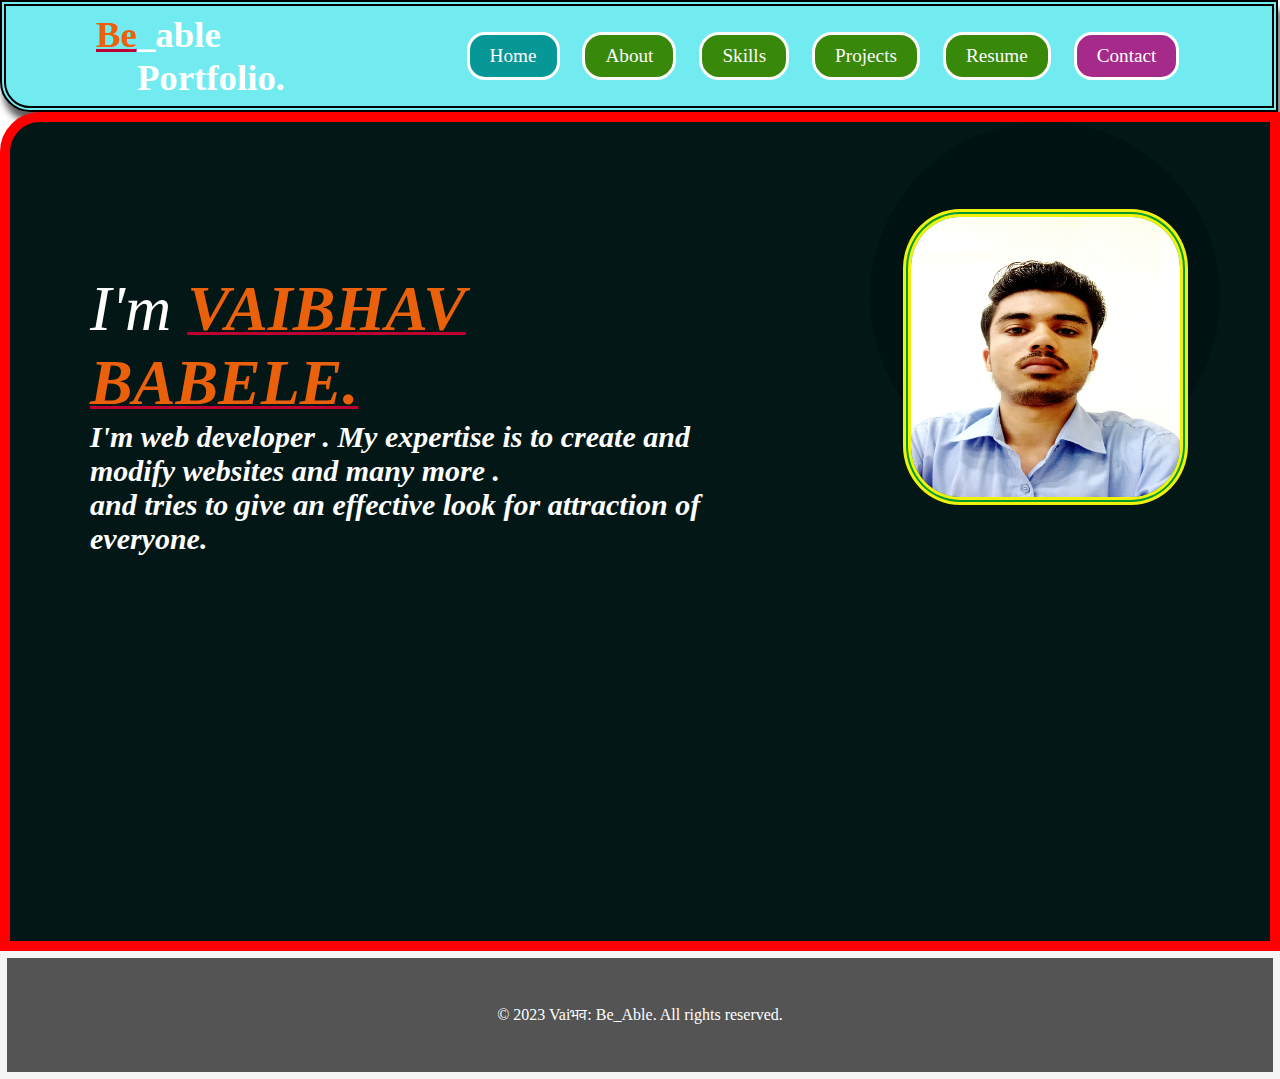
<file: portfolio/index.html>
<!DOCTYPE html>
<html lang="en">
    <head>
        <title>portfolio</title>
        <link rel="stylesheet" href="style.css">
    </head>
<body>
    <div id = "hm" >
            <nav class="nav_bar">
                 <div class="nav_lt">   <span class="l">Be</span>_able Portfolio. </div>
                 <div class="nav_rgt ">

                <a href="index.html" class="nav_about underline_remove border">Home</a>
                <a href="about.html" class="nav_about underline_remove border">About</a>
                <a href="skills.html" class="nav_skills underline_remove border">Skills</a>
                <a href="projects.html" class ="nav_projects underline_remove border">Projects</a>
                <a href="Resume.pdf" class ="nav_resume underline_remove border">Resume</a>
                <a href="contact.html" class="nav_service underline_remove border">Contact</a>
                 </div>
            </nav> 


    <div class ="hm_body">
        <div class="hm_body_lt"> I'm <span class="l"> VAIBHAV BABELE. </span>
            <p>I'm web developer . My expertise is to create and modify websites and many more .<br>
                 and tries to give an effective look for attraction of everyone.
                <p>
        </div>
            <div class="hm_body_rgt">
                <div class="innerbox">
                    <img src="img/be_able.jpg" alt=" My_pic" class="img">
                </div> 
            </div>
    </div>
    </div>

    
    <footer>
      <div class="container">
          <p>&copy; 2023 Vaiभव: Be_Able. All rights reserved.</p>
      </div>
    </footer>

    
</body>
</html>
</file>
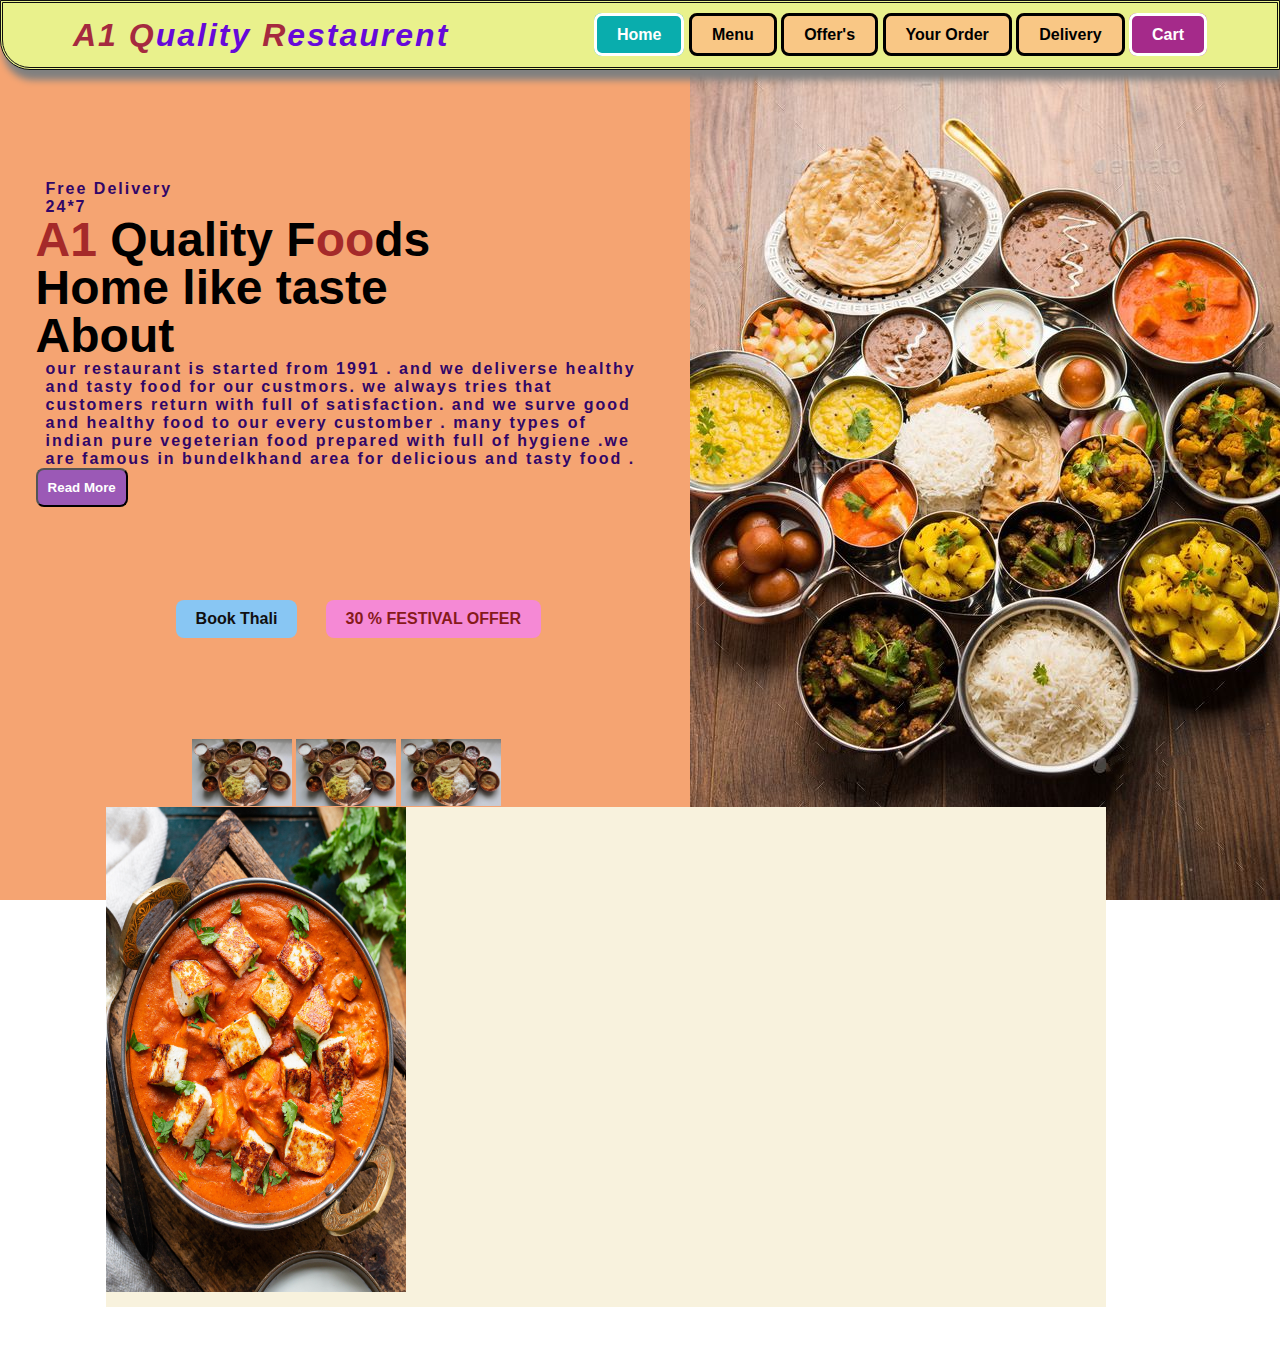
<file: landing page/A1 Quality Restaurant.html>
<!DOCTYPE html>
<html>
<head>
	<title> A1 Quality Restaurent</title>
<style type="text/css">
		*{padding: 0; margin:0; box-sizing: border-box; font-family: sans-serif;
		}

		header{
			width: 100%;
			height: 100vh;
			background-color: rgb(245, 164, 114) ;
			background-image: url(images/thali.jpg);
			background-size:  auto;
			background-repeat: no-repeat;
			background-position: bottom right;
			
			
		}
		nav{
			width: 100%;
			height: 70px;
			padding: 0px 70px;
			background: rgb(233, 241, 140);
			
			color: rgb(13, 13, 13);
			display: flex;
			justify-content: space-between;
			align-items: center;
			border-bottom-left-radius: 30px;
			border-style:double;
			box-shadow: 3px 10px 7px grey;
			
		}
		.logo{
			font-weight: bold;
			font-size: 2em;
			font-style:oblique;
			letter-spacing: 2px;
			color:rgb(102, 9, 217);
		}
		.logo span{
			color: rgb(165, 42, 63);
		}
		.menu a{
			text-decoration: none;
			color: black;
			padding: 10px 20px;
			background-color: rgb(249, 199, 133);
			border-radius: 8px;
			border-style: solid;
		}
		.menu a:last-child{
			background: rgb(165, 42, 138);
			color: white;
			border-radius: 8px;
		}
		.menu a:first-child{
			background: rgb(9, 173, 173);
			color: white;
			border-radius: 8px;
		}

		.h-text{
			position:absolute;
			top:20%;
			right: 50%;
			left: 2%;
			padding-left: 10px;

		}
		.slide-frame{
			background-color: #f8f2dd;
			
			
			overflow:hidden;
			height:500px;
			width: 1000px;
			margin-left: 70px;
			margin-top: 300px;
			margin-bottom: 50px;

		}
		/*             slider animation        */
		@-webkit-keyframes slide_animation{
			 0% {left : 0px;}
			10% {left : 0px;}
			20% {left : 1200px;}
			30% {left : 1200px;}
			40% {left : 2400px;}
			50% {left : 2400px;}
			60% {left : 1200px;}
			70% {left : 1200px;}
			80% {left : 0px;}
			90% {left : 0px;}
			100% {left :0px;}
		}
		.slide-images{
			width: auto;
			height:auto;
			margin: 0 0 0 -2400px;
			position: relative;
			-webkit-animation-name: slide_animation;
			-webkit-animation-duration: 20s;
			-webkit-animation-iteration-count: infinite;
			-webkit-animation-direction:alternate-reverse;
			-webkit-animation-play-state:running;
		}
		.img-container{
			height: 800px;
			width: 1000px;
			float:right;

		}
		.h-text p{
			color: #310668;
			letter-spacing: 2px;
			font-weight: bold;
			top: 30px;
			padding-left: 10px;
		}
		.h-text h1{

			font-size: 3em;
			line-height: 1em;
		}
		.h-text h1 span{
				color: brown;
		}
		.h-text h2{
			font-size: 3em;
			margin-bottom: 0.5em;
		}
		#book{
			position: absolute;
			top: 420px;
			left: 150px;
			text-decoration: none;
			color: rgb(16, 15, 16);
			background: rgb(136, 198, 243);
			border-radius: 8px;
			padding: 10px 20px;
		}
		#dis{
			position: absolute;
			top: 420px;
			left: 300px;

			text-decoration: none;
			color: rgb(134, 26, 26);
			background: #f589d5;
			padding: 10px 20px;
			border-radius: 8px;
		}
		#thali{
			position: absolute;
			bottom: 10%;
			left: 15%;
		}
		#thali img{
			transition: 0.4s ease;
		}
		#thali img:hover{
			transform: translateY(-20px);
		}
		button{
			background-color: #9b59b6;
			padding: 10px;
			color: white;
			border-radius: 8px;
		}
</style>
</head>
<body>
<header>
	<nav>
		<div class="logo"><span>A1 Q</span>uality <span>R</span>estaurent</div>
		<div class="menu">
				<a href="#"><b>Home</b></a>
			<a href="#"><b>Menu</b></a>
			<a href="#"><b>Offer's</b></a>
			<a href="#"><b>Your Order</b></a>
			<a href="#"><b>Delivery</b></a>
			<a href="#"><b>Cart</b></a>
		</div>
	</nav>
	<div class="h-text">
			<p>Free Delivery</p>
			<p> 24*7</p>
		<h1> <span>A1</span> Quality F<span>oo</span>ds </h1>
		<h1>Home like taste</h1>
		<h1>About</h1>
		<p> our restaurant is started from 1991 . and we deliverse healthy and tasty food for our custmors.
			we always tries that customers return with full of satisfaction. and we surve good and healthy food to our every customber .
		many types of indian  pure vegeterian food prepared with full of hygiene .we are famous in bundelkhand area for delicious and tasty food .</p>
		<button><b>Read More</b></button>


		<a href="#" id="book"><b>Book Thali</b></a>
		<a href="#" id="dis"><b>30 % FESTIVAL OFFER</b></a>
	<div class="slide-frame">
		<div class="slide-images">
			<div class="img-container">
				<img src="images/Butter-Paneer.jpeg" width="300" height="485">
			</div>
			<div class="img-container">
				<img src="images/south indian.jpg"  width="300" height="485">
			</div>
			<div class="img-container">
				<img src="images/paneer-tikka.jpg"  width="300" height="485">
			</div>
			<div class="img-container">
				<img src="images/thali.jpg"  width="300" height="400">
			</div>
			
		</div>
	</div>
	</div>
	<div id="thali">
		<img src="images/order.jpg" width="100">	
		<img src="images/order.jpg" width="100">
		<img src="images/order.jpg" width="100">
	</div>
</header>
</body>
</html>
</file>
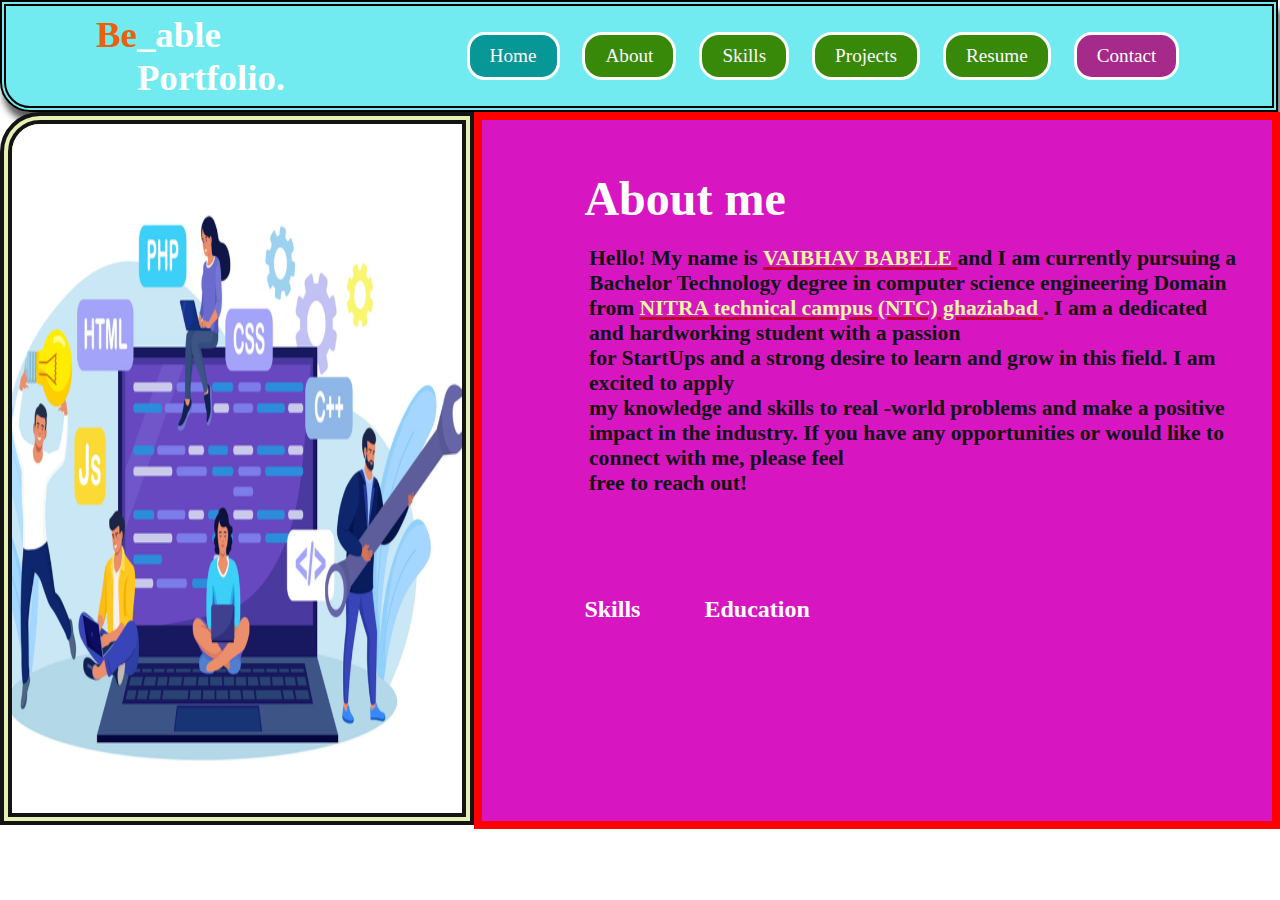
<file: portfolio/about.html>
<!DOCTYPE html>
<html lang="en">
    <head>
        <title>portfolio</title>
        <link rel="stylesheet" href="style.css">
    </head>
<body>
    <nav class="nav_bar">
        <div class="nav_lt">   <span class="l">Be</span>_able Portfolio. </div>
        <div class="nav_rgt ">

       <a href="index.html" class="nav_about underline_remove border">Home</a>
       <a href="about.html" class="nav_about underline_remove border">About</a>
       <a href="skills.html" class="nav_skills underline_remove border">Skills</a>
       <a href="projects.html" class ="nav_projects underline_remove border">Projects</a>
       <a href="Resume.pdf" class ="nav_resume underline_remove border">Resume</a>
       <a href="contact.html" class="nav_service underline_remove border">Contact</a>
        </div>
   </nav>

   
<div class="about">
    <div class="about_container">
        <div><img src="img/skills.png" alt="Be_able photo" class="about_img"></div>
        <div class="about_col">
            <h1 class="about_head" >About me</h1>
            <p class="about_p" > 
                Hello! My name is <span>VAIBHAV BABELE </span> and I am currently pursuing a Bachelor Technology
                 degree in computer science engineering Domain from <span>NITRA technical campus (NTC) ghaziabad
                </span> . I am a dedicated and hardworking student with a passion<br> for StartUps and a strong 
                desire to learn and grow in this field. I am excited to apply<br> my knowledge and skills to real
                -world problems and make a positive impact in the industry. If you have any opportunities or would
                 like to connect with me, please feel<br> free to reach out!

            </p>
            <div class="about_foot">
                <a class="about_links border"  href="skills.html" >Skills</a>
                <a class="about_links border" href="education.html">Education</a>
            </div>
        </div>
        
    </div>
    
</div>
</body>
</html>
</file>
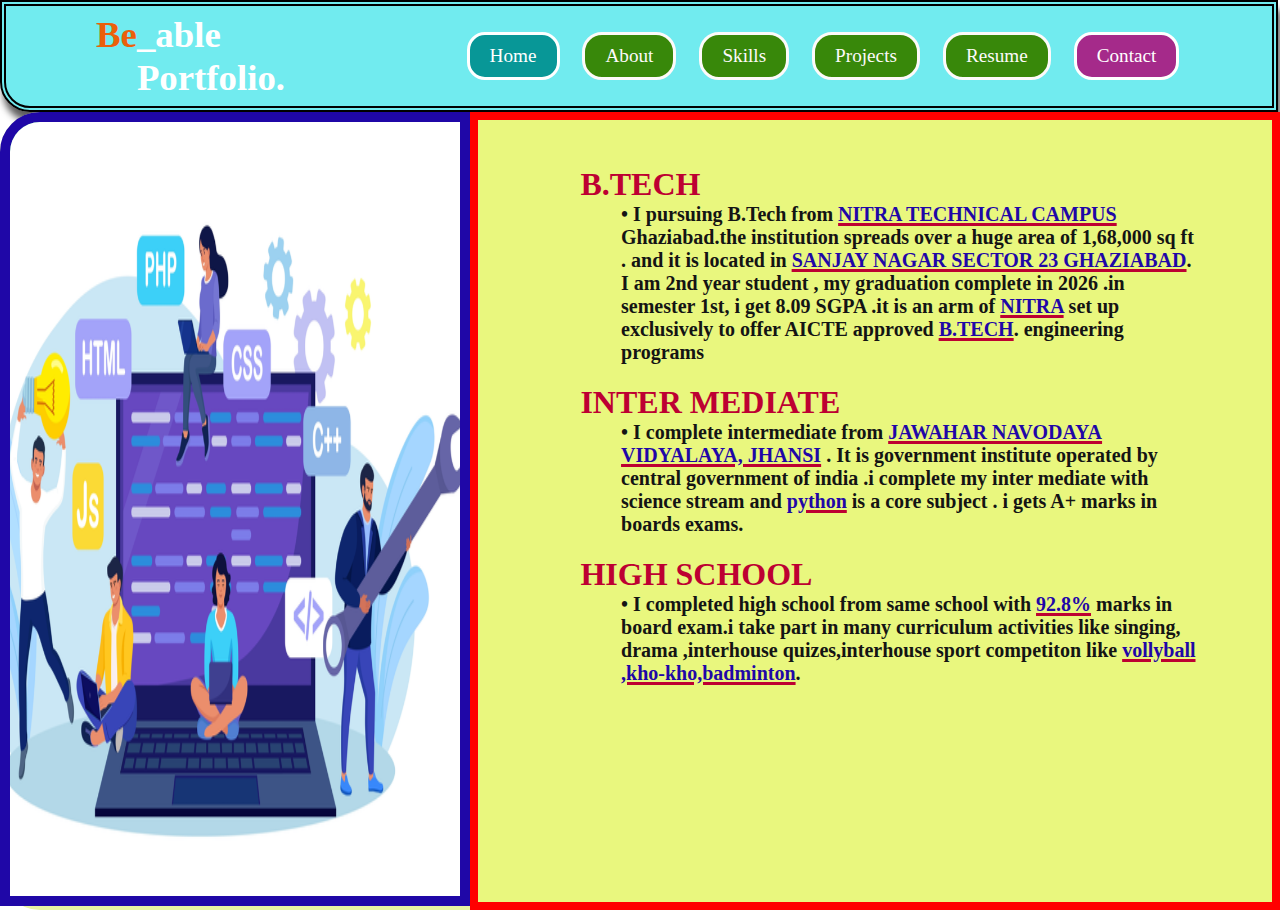
<file: portfolio/education.html>
<!DOCTYPE html>
<html lang="en">
    <head>
        <title>EDUCATION</title>
        <link rel="stylesheet" href="style.css">
    </head>
<body>
    <nav class="nav_bar">
        <div class="nav_lt">   <span class="l">Be</span>_able Portfolio. </div>
        <div class="nav_rgt ">

       <a href="index.html" class="nav_about underline_remove border">Home</a>
       <a href="about.html" class="nav_about underline_remove border">About</a>
       <a href="skills.html" class="nav_skills underline_remove border">Skills</a>
       <a href="projects.html" class ="nav_projects underline_remove border">Projects</a>
       <a href="Resume.pdf" class ="nav_resume underline_remove border">Resume</a>
       <a href="contact.html" class="nav_service underline_remove border">Contact</a>
        </div>
   </nav>

   
<div class="edu">
    <div class="edu_container">
        <div class="edu_col1"><img src="img/skills.png" alt="Be_able photo" class="edu_img"></div>
        <div class="edu_col">
            <h1 class="edu_sub_head"> B.TECH</h1>
            <p class="edu_p"> 
                • I pursuing B.Tech from <span>NITRA TECHNICAL 
                CAMPUS</span> Ghaziabad.the institution spreads over a huge area of 1,68,000 sq ft . and it is
                 located in <span>SANJAY NAGAR SECTOR 23 GHAZIABAD</span>. I am 2nd year student , my graduation 
                 complete in 2026 .in semester 1st, i get 8.09 SGPA .it is an arm of <span>NITRA</span> set up 
                 exclusively to offer AICTE approved <span>B.TECH</span>. engineering programs

            <h1 class="edu_sub_head" >INTER MEDIATE</h1>

                <p class="edu_p">• I complete intermediate from <span>JAWAHAR 
                NAVODAYA VIDYALAYA, JHANSI</span> . It is 
                government institute operated by central 
                government of india .i complete my inter mediate with science stream and <span>python</span>
                 is a core subject . i gets A+ marks in boards exams.</p>

            <h1 class="edu_sub_head">HIGH SCHOOL</h1>
                
                <p class="edu_p"> • I completed high school from same school
                with <span>92.8%</span> marks in board exam.i take part in many curriculum activities
                 like singing, drama ,interhouse quizes,interhouse sport competiton like <span>vollyball
                 ,kho-kho,badminton</span>.
                </p>
            
        </div>
    </div>
</div>
</body>
</html>
</file>
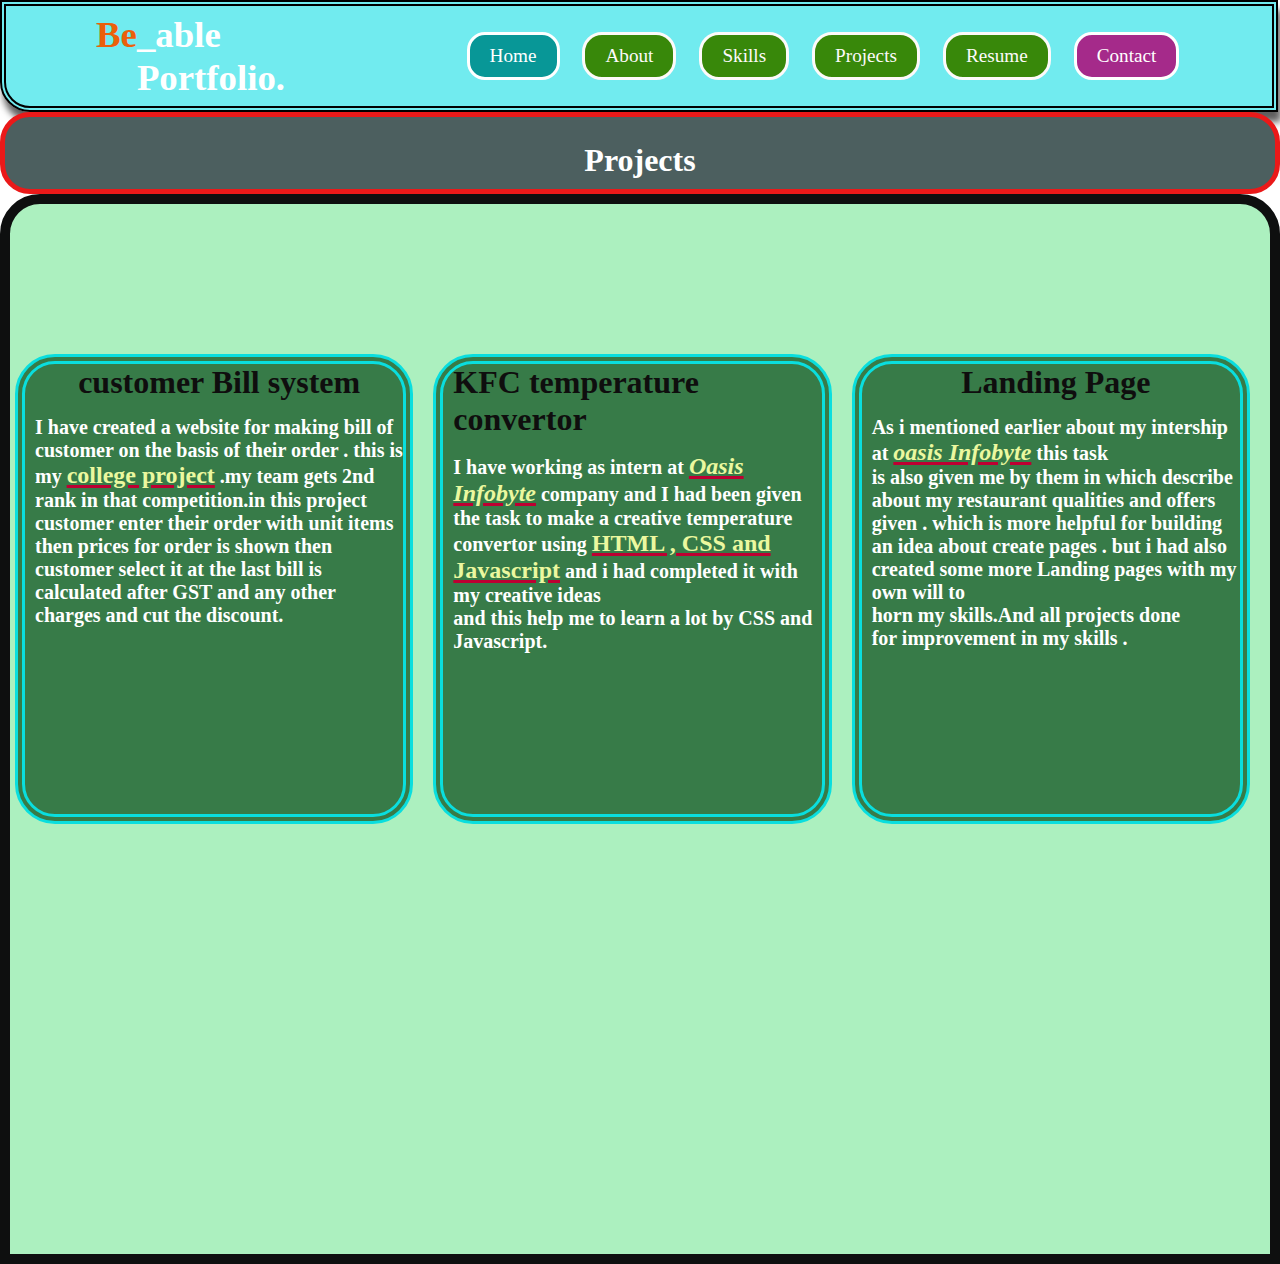
<file: portfolio/projects.html>
<!DOCTYPE html>
<html lang="en">
    <head>
        <title>portfolio</title>
        <link rel="stylesheet" href="style.css">
    </head>
<body> 
    <nav class="nav_bar">
        <div class="nav_lt">   <span class="l">Be</span>_able Portfolio. </div>
        <div class="nav_rgt ">

       <a href="index.html" class="nav_about underline_remove border">Home</a>
       <a href="about.html" class="nav_about underline_remove border">About</a>
       <a href="skills.html" class="nav_skills underline_remove border">Skills</a>
       <a href="projects.html" class ="nav_projects underline_remove border">Projects</a>
       <a href="Resume.pdf" class ="nav_resume underline_remove border">Resume</a>
       <a href="contact.html" class="nav_service underline_remove border">Contact</a>
        </div>
   </nav>
</nav>
<p class="proj-p1">Projects
    <div class="proj-box1">
        <div class="proj-box2">
            <h1  class="proj-head">customer Bill system</h1>
            <p class="proj-p2">
            I have created a website for making bill of customer on the basis of their order . this is my <span>college
             project</span> .my team gets 2nd rank in that competition.in this project customer enter their order with
              unit items then prices for order is shown then customer select it at the last bill is calculated
               after GST and any other charges and cut the discount.
        </p>
        </div>
        <div class="proj-box2">
            <h1  class="proj-head">KFC temperature convertor</h1>
            <p class="proj-p2">
                I have working as intern at <i><span>Oasis Infobyte</span></i> company and I had been given
                 the task to make a creative temperature convertor using <span> HTML , CSS and Javascript</span>
                  and i had completed it with my creative ideas<br> and this help me to learn a lot by CSS and
                   Javascript.
            </p>

        </div>
        <div class="proj-box2">
            <h1  class="proj-head">Landing Page</h1>
            <p class="proj-p2">
               <b> As i mentioned earlier about my intership at <i><span>oasis Infobyte</span></i> this task
                <br> is also given me by them in which describe about my restaurant qualities and offers given
                 . which is more helpful for building an idea about create pages . but i had also created some
                  more Landing pages with my own will to<br> horn my skills.And all projects done<br> for
                   improvement in my skills .</b>
            </p>

        </div>
    </div>
</p> 
</body>
</html>
</file>
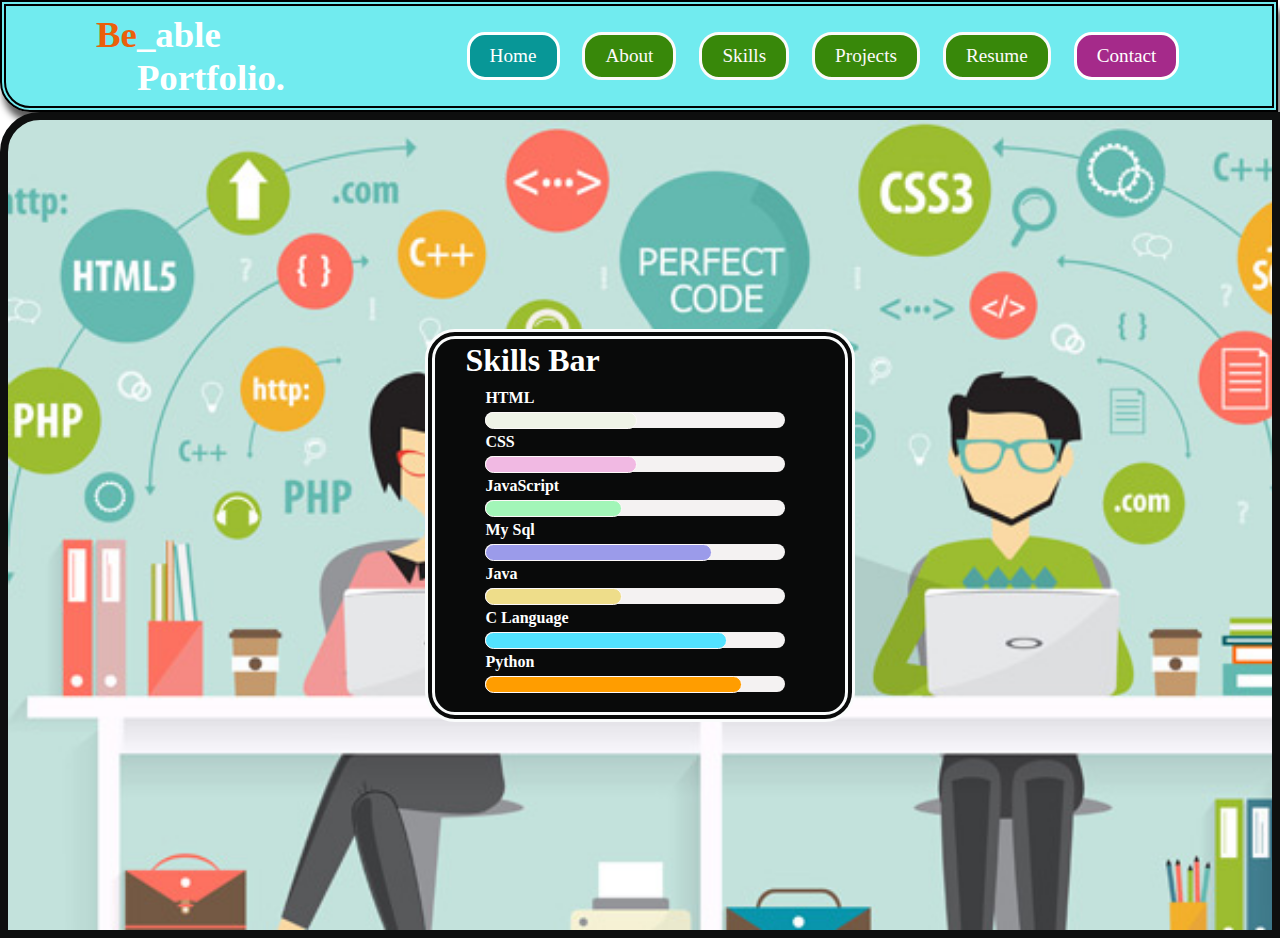
<file: portfolio/skills.html>
<!DOCTYPE html>
<html lang="en">
  <head>
    <meta charset="UTF-8" />
    <meta name="viewport" content="width=device-width, initial-scale=1.0" />
    <title>skill</title>
    <link rel="stylesheet" href="style.css" />
  </head>
  <body>
    <nav class="nav_bar">
      <div class="nav_lt">   <span class="l">Be</span>_able Portfolio. </div>
      <div class="nav_rgt ">

     <a href="index.html" class="nav_about underline_remove border">Home</a>
     <a href="about.html" class="nav_about underline_remove border">About</a>
     <a href="skills.html" class="nav_skills underline_remove border">Skills</a>
     <a href="projects.html" class ="nav_projects underline_remove border">Projects</a>
     <a href="Resume.pdf" class ="nav_resume underline_remove border">Resume</a>
     <a href="contact.html" class="nav_service underline_remove border">Contact</a>
      </div>
 </nav>


    <div id="skills_container">
      <div class="skills_box">      Skills Bar 
        <div class="skill-mainbox">
        <p class ="skills">HTML
        <div class="skills_outline">
          <div class="skill_hori"  style=" width: 50%;
        background-color: rgb(239, 243, 231);"></div>
        </div>
      </p>
        <p class ="skills">CSS
        <div class="skills_outline">
          <div class="skill_hori" style=" width: 50%;
        background-color: rgb(241, 185, 227);"></div>
        </div>
      </p>
        <p class ="skills">JavaScript
        <div class="skills_outline">
          <div class="skill_hori" style=" width: 45%;
        background-color:rgb(162, 246, 184);"></div>
        </div>
      </p>
        <p class ="skills">My Sql
        <div class="skills_outline">
          <div class="skill_hori" style=" width: 75%;
          background-color: rgb(155, 155, 234);"></div>
        </div></p> 
        <p class ="skills">Java
        <div class="skills_outline">
          <div class="skill_hori" style=" width: 45%;
          background-color: rgb(238, 221, 138);"></div>
        </div>
      </p >
        <p class ="skills">C Language
        <div class="skills_outline">
          <div class="skill_hori" style=" width: 80%;
        background-color: rgb(82, 226, 255);"></div>
        </div>
      </p>
        <p class ="skills">Python
        <div class="skills_outline">
          <div class="skill_hori" style=" width: 85%;
        background-color: rgb(255, 157, 0);"></div>
        </div>
      </p>
    </div>
      </div>
    </div>
  </body>
</html>
</file>
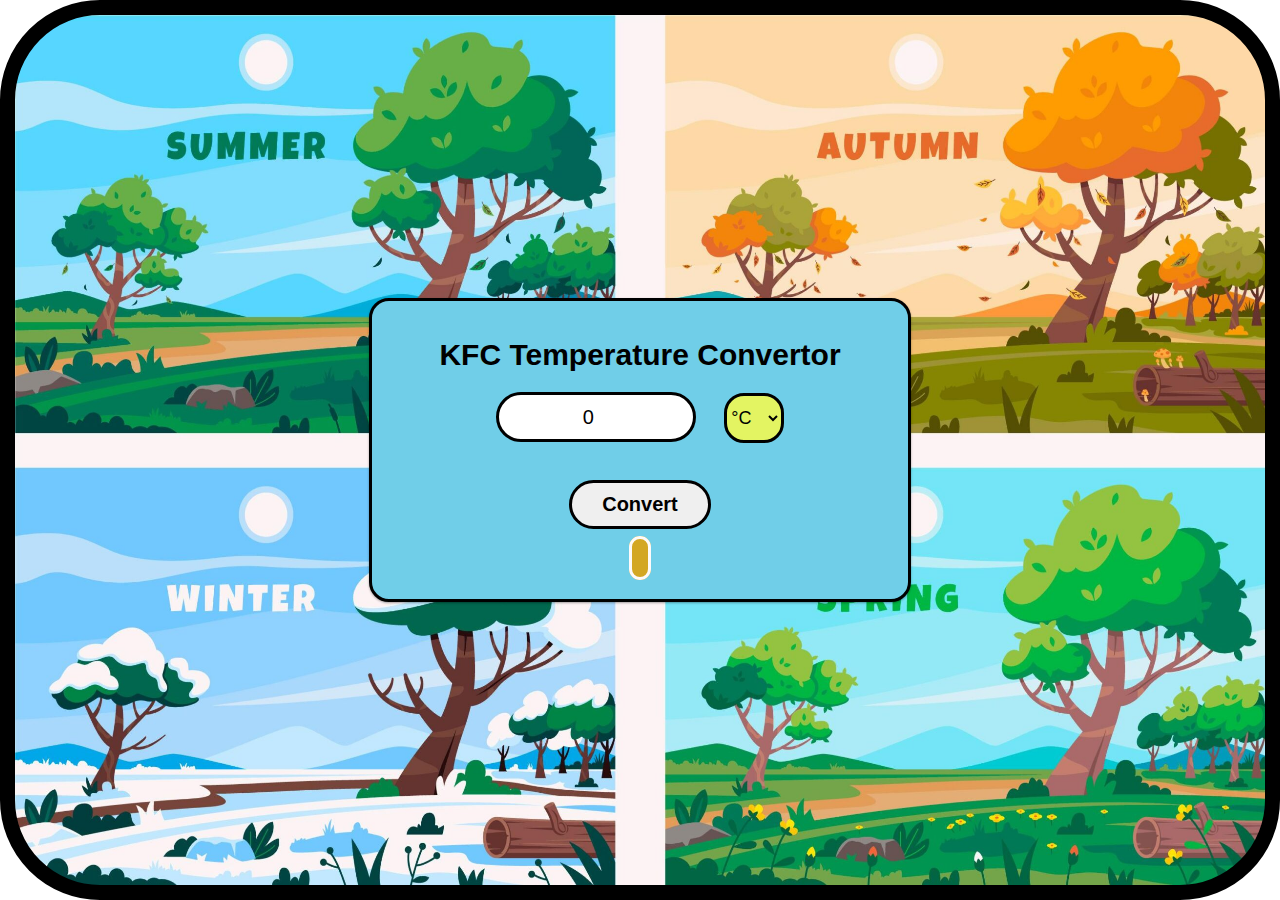
<file: temperature convertor/tempt.html>
<!DOCTYPE html>
<html lang="en">

<head>
    <meta charset="UTF-8">
    <meta http-equiv="X-UA-Compatible" content="IE=edge">
    <meta name="viewport" content="width=device-width, initial-scale=1.0">
    <link rel="stylesheet" href="design.css">
    <title>KFC Temperature converter</title>
</head>

<body>
    <div class="container">
        <form id="box" onsubmit="calcTemp(); return false">
            <label for="input"><b>KFC Temperature Convertor</b></label>
            <br>
            <input type="number" name="input" id="input" value="0">
            <select name="conv" id="conv">
                <option value="cel">&#176;<b>C</b></option>
                <option value="fah">&#176;<b>F</b></option>
            </select>
            <br>
            <div class="button">
                <button>Convert</button>
            </div>
            <!---<input type="convert" name="input" id="convert"> --->
            <br>
            <span id="output"></span>
        </form>
    </div>

    <script src="code.js"></script>
</body>

</html>
</file>
<file: portfolio/style.css>
* {
    padding: 0px;
    margin: 0px;
    border: border-box;
    color: white;
    
  }


  .nav_bar {
    
    width: 88%;
		height: 100px;
		padding: 0px 70px;
		background: rgba(102, 233, 238, 0.927);
		color: rgb(7, 7, 7);
		display: flex;
		justify-content: space-between;
		align-items: center;
		border-bottom-left-radius: 30px;
		border:6px black double;
		box-shadow: 3px 10px 7px rgb(95, 94, 94);
  }


  .nav_lt {
    display: flex;
    width: 30%;
    font-size: 2.3rem;
    font-weight: bold;
    padding-left: 20px;
    padding-right: 120px;
  }



  .nav_rgt {
    width: 100%;
    height: 9vh;
    display: flex;
    justify-content: space-evenly;
    font-size: 1.2rem;
    border: transparent;
    align-items: center;
  }
  .nav_rgt a{
    text-decoration: none;
    color: rgb(253, 250, 250);
    padding: 10px 20px;
    background-color: rgb(56, 136, 10);
    border-radius: 20px;
    border-style: solid;
  }
  .nav_rgt a:last-child{
    background: rgb(165, 42, 138);
    color: white;
    border-radius: 18px;
  }
  .nav_rgt a:first-child{
    background: rgb(8, 151, 151);
    color: white;
    border-radius: 18px;
  }



  .l {
    font-weight: bolder;
    color: #eb600a;
  }
  .underline_remove {
    text-decoration: none;
  }
  
  .border:hover {
    text-decoration: underline;
    text-decoration-color: #bd0032;
    text-decoration-thickness: 5px;
  }
  



  
  .hm_body {
    display: flex;
    height: 91vh;
    background-color: rgb(3, 23, 23);
    border-top-left-radius: 40px;
    border: 10px red solid;
  }
  .hm_body_lt {
    width: 50%;
    height: 350px;
    padding: 150px 0px 0px 80px;
    font-size: 4rem;
    font-style:oblique;
  }
  .hm_body_lt p {

    font-size: 30px;
    font-weight: bold;
  }
  .hm_body_rgt {
    border: none;
    border-radius: 50%;
    width: 350px;
    height: 350px;
    display: flex;
    justify-content: center;
    align-items: center;
    background-color: rgb(0, 18, 18);
    margin-left: 150px;
  }
  .img {
    border-radius: 20%;
    width: 280px;
    height: 280px;
    background-color: rgb(3, 154, 48);
    border:8px double #f1f10c;
  }
  .innerbox {
    padding-top: 120px;
    width: 285px;
    height: 285px;
    border-radius: 10%;
    display: flex;
    align-items: center;
    justify-content: center;
    
  }
  
  div div span {
    font-weight: bolder;
    text-decoration: underline;
    text-decoration-color: #bd0032;
    text-decoration-thickness: 3px;
  }
  
  div div p {
    font-size: medium;
  }
  footer {
    text-align: center;
    padding: 3rem;
    background-color: #545454;
    border: 7px whitesmoke solid;
  }



  
  .about_img {
    width:50vh;
    height: 76.5vh;
    background-color: rgb(228, 241, 179);
    border-radius: 40px 0px 0px 0px;
    border: 12px #141414 double;
    }
  .about_container {
    display: flex;
    border-radius: 40px;
    
  }
  .about_col {
    flex-basis: 70%;
    padding-left: 8vw;
    padding-top: 4vw;
    padding-bottom: 3vw;
    padding-right: 2vw;
    font-size: large;
    font-weight: bold;
    
    background-color: rgb(215, 22, 193);
    border: 8px red solid;
    
  }
  .about_head {
    font-size: 3rem;
    padding-bottom: 20px;
  }
  .about_foot {
    padding: 100px 0 0 0;
    display: flex;
  }
  .about_links {
    font-weight: bold;
    cursor: pointer;
    font-size: 1.5rem;
    border-style: none;
    margin-right: 5vw;
    text-decoration: none;
  }
  .about_p {
    margin-left: 0.7%;
    color: #121113;
    font-size: larger;
  }
  .about_p span{
    color: #ebf89f;
  }
  
  
  #skills_container {
    display: flex;
    justify-content: center;
    height: 90vh;
   background-image: url(img/skill.jpg);
   background-size:cover;
   background-repeat: no-repeat;
   border-top-left-radius:40px ;
   border: 8px solid rgb(14, 15, 15); 
  
  

  }
  .skills_main {
    margin-right: 20px;
  }
  
  .skills_box {
    display: flex;
    flex-direction: column;
    width: 30%;
    height: 350px;
    background-color: rgb(9, 10, 10);
    border: 10px double rgb(250, 252, 252);
    border-radius: 30px;
    padding: 3px 0px;
    font-size: 2rem;
    font-weight:bolder;
    align-self: center;
    padding-left: 30px;
    padding-bottom: 20px;
  }
  .skill_hori {
    border-radius: 15px;
    height: 15px;
    border: 0.9px solid rgb(253, 249, 249);
  }
  .skills_outline {
    width: 300px;
    height: 16px;
    background-color: rgb(244, 242, 242);
    border-radius: 15px;
  }
  .skills {
    padding: 5px 0 5px;
  }
  .skill-mainbox {
    padding-left: 20px;
    padding-top: 5px;
  }
  


  .contact-container {
    display: flex;
    height: 90vh;
  }
  .contact_head {
    color:rgb(10, 17, 17);
    font-size: 1.5rem;
    font-weight:bolder;
    transform-origin: right bottom;
    transform: rotate(-90deg);
    
  }
  
  .contact-col1 {
    background-color: rgb(187, 115, 249);
    width: 30%;
    height: 90vh;
    display: flex;
    align-items:start;
    border-radius: 40px 0px 0px 0px;
    border:10px double;
  }
  .contact-col2 {
    background-image: url(img/contact-us.jpg);
    background-size: cover;
    background-repeat: no-repeat;
    width: 100%;
    height: 90vh;
    border: 8px rgb(240, 139, 8) solid;
  }
  
  .out-box {
    display: flex;
    justify-content: left;
    align-items: left;
  }
  .contact_form {
    font-size: 1.5rem;
    height: 40vw;
    width: 40vw;
  }
  .form-label {
    color:  rgb(250, 249, 248);
    font-weight: bold;
  
  }
  .form-text {
    color: black;
    font-size: 1.1rem;
    font-weight: bolder;
  }
  .move input {
    display:flex;
    flex-direction:row;
    color: #d71a1a;
  }
  .form-control {
    width: 23vw;
    height: 30px;
    text-align: center;
    font-weight: bold;
    margin-bottom: 10px;
    border-radius: 20px;
  }
  .form-control:hover{
    background: #e8f4a3;
    color: #900303;
    font-size: large;
    font-weight: bolder;
  }
  form {
    padding-left: 20px;
    padding-top: 40px;
  }
  .button{
    margin-top: 15px;
    text-align:left;
    }
    
    
    .button button{
    border: none;
    outline: none;
    padding: 10px 30px;
    font-size: 15px;
    font-weight: 600;
    border-radius: 100px;
    cursor: pointer;
    transition: 0.3s;
    border-style: solid;
    }
    
    .button button:hover{
    background: #45057d;
    color: #fdfdf7;
    }
  

  
  .proj-box1{
    display: flex;
    justify-content: center;
    height: 100vh;
    background-color: rgb(172, 240, 191);
    padding-top: 150px;
    padding-left: 5px;
    border-radius: 40px 40px 0px 0px ;
    border: 10px solid rgb(14, 15, 15); 
  }
  .proj-box2{
    height: 50vh;
    width: 60vh;
    border: 2px solid black;
    background-color: rgb(55, 123, 72);
    margin-right: 20px;
    border-radius: 40px;
    border: 10px double rgb(10, 222, 222);
    
  }
  .proj-p1{
    background-color: rgb(76, 95, 95);
    font-size: 2rem;
    font-weight: bolder;
    display: flex;
    justify-content: center;
    padding-top: 25px;
    padding-bottom: 10px;
    border-radius: 30px 30px 30px 30px;
    border: 5px solid rgb(234, 25, 25); ;
    
  }
  .proj-head{
    color:rgb(15, 14, 14) ;
    display: flex;
    justify-content: center;
    padding-left: 10px;
    font-weight: bolder;
  }
  .proj-p2{
    padding-top: 15px;
    padding-left:10px ;
    font-size: 20px;
    font-weight: bolder;
  }
  .proj-p2 span{
    font-size: larger;
    color:#ebf89f;
  }
  

  
.edu_img {
  width:50vh;
  height: 86vh;
  background-color: rgb(18, 126, 126);
  border-radius: 40px 0px 0px 0px;
  border: 10px #1f07a7 solid;
  }
.edu_container {
  display: flex;
  background-color: #e8f4a3;
  border-radius: 40px;
  
}
.edu_col {
  flex-basis: 70%;
  padding-left: 8vw;
  padding-top: 2vw;
  padding-bottom: 3vw;
  padding-right: 2vw;
  font-weight: bold;
  
  background-color: #e9f77e;
  border: 8px red solid;
  
}
.edu_head {
  font-size: 3rem;
  padding-bottom: 20px;
}
.edu_foot {
  padding: 100px 0 0 0;
  display: flex;
}
.edu_links {
  font-weight: bold;
  cursor: pointer;
  font-size: 1.5rem;
  border-style: none;
  margin-right: 5vw;
  text-decoration: none;
}
.edu_p {
  margin-left: 0.7%;
  padding-left: 4vh;
  padding-right: 5vh;
  color: #141414;
  font-size:20px;
  font-weight: bolder;
}
.edu_p span{
  color: #1f07a7;
  
}
.edu_sub_head{
  padding-top: 20px;
  color: #bd0032;
  font-weight: bolder;

}
</file>
<file: temperature convertor/design.css>
* {
    box-sizing: border-box;
    padding: 0;
    margin: 0;
    font-family: 'Poppins', sans-serif;
}

.container {
    display: flex;
    justify-content: center;
    align-items: center;
    height: 100vh;
    text-align: center;
    background-image: url(images/season.jpg);
    background-size: 100% 100%;
    border-radius: 100px;
    border:15px solid black;
}

#box {
    padding: 29px 67px;
    min-height: 300px;
    background-color: #70cee8;
    box-shadow: rgba(0, 0, 0, 0.12) 0px 1px 3px, rgba(0, 0, 0, 0.24) 0px 1px 2px;
    border-radius: 20px;
    border-style:solid ;
}

label {
    font-size: 30px;
    line-height: 50px;
}

#input{
    width: 200px;
    height: 50px;
    margin: 12px;
    padding: 8px;
    font-size: 20px;
    font-weight: 500;
    text-align: center;
    border: none;
    outline: none;
    border-style: solid;
    border-radius: 30px;
}
#input:hover{
    background: #057d0d;
    color: #ed0fd7;
}

#conv {
    width: 60px;
    height: 50px;
    background-color: rgb(227, 244, 98);
    margin: 12px;
    font-size: 18px;
    font-weight: 500;
    border: none;
    outline: none;
    border-style: solid;
    border-radius: 20px;
}
#conv:hover{
    background: #ce099d;
    color: #fdfafa;
}

.button{
    margin-top: 25px;
    text-align: center;
    }
    
    
    .button button{
    border: none;
    outline: none;
    padding: 10px 30px;
    font-size: 20px;
    font-weight: 600;
    border-radius: 100px;
    cursor: pointer;
    transition: 0.3s;
    border-style: solid;
    }
    
    .button button:hover{
    background: #860202;
    color: #d2c08c;
    }

#output{
    height: 50px;
    margin: 12px;
    padding: 8px;
    font-size: 20px;
    font-weight: 500;
    text-align: center;
    border: none;
    outline: none;
    background-color: #d3a724;
    border-color: #fdfafa;
    border-style: solid;
    border-radius: 30px;
}
</file>
